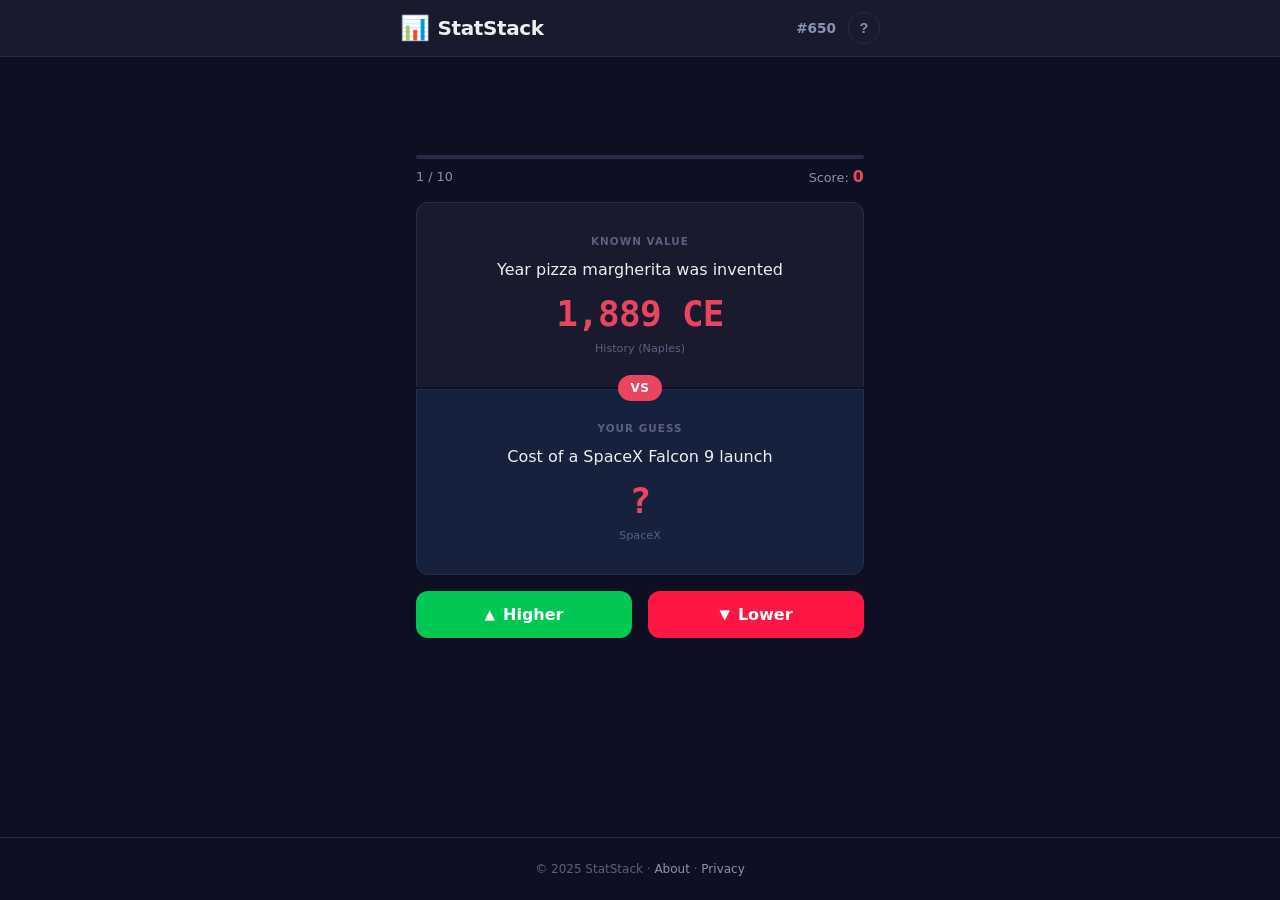
<file: index.html>
<!DOCTYPE html>
<html lang="en">
<head>
  <meta charset="UTF-8">
  <meta name="viewport" content="width=device-width, initial-scale=1.0">
  <title>StatStack — Daily Higher or Lower Statistics Game</title>
  <meta name="description" content="Test your knowledge with StatStack! Guess which statistic is higher or lower in this free daily trivia game. New challenge every day.">
  <meta name="keywords" content="statistics game, higher or lower, daily game, trivia, number game, StatStack">
  <link rel="canonical" href="https://thatch26.github.io/statstack/">

  <!-- Open Graph -->
  <meta property="og:title" content="StatStack — Daily Higher or Lower Statistics Game">
  <meta property="og:description" content="Guess which statistic is higher or lower. New challenge every day!">
  <meta property="og:type" content="website">
  <meta property="og:url" content="https://thatch26.github.io/statstack/">
  <meta property="og:image" content="https://thatch26.github.io/statstack/img/og-image.png">

  <!-- Twitter -->
  <meta name="twitter:card" content="summary_large_image">
  <meta name="twitter:title" content="StatStack — Daily Higher or Lower">
  <meta name="twitter:description" content="Guess which statistic is higher or lower. New challenge every day!">
  <meta name="twitter:image" content="https://thatch26.github.io/statstack/img/og-image.png">

  <!-- PWA -->
  <link rel="manifest" href="manifest.json">
  <meta name="theme-color" content="#1a1a2e">
  <meta name="apple-mobile-web-app-capable" content="yes">
  <meta name="apple-mobile-web-app-status-bar-style" content="black-translucent">

  <!-- Favicon -->
  <link rel="icon" href="img/favicon.svg" type="image/svg+xml">

  <!-- Styles -->
  <link rel="stylesheet" href="css/style.css">

  <!-- Structured Data -->
  <script type="application/ld+json">
  {
    "@context": "https://schema.org",
    "@type": "WebApplication",
    "name": "StatStack",
    "description": "A free daily higher-or-lower statistics guessing game.",
    "url": "https://thatch26.github.io/statstack/",
    "applicationCategory": "Game",
    "operatingSystem": "Any",
    "offers": { "@type": "Offer", "price": "0" }
  }
  </script>
</head>
<body>
  <!-- Header -->
  <header class="header">
    <div class="header-inner">
      <a href="/" class="logo">
        <span class="logo-icon">📊</span>
        <span class="logo-text">StatStack</span>
      </a>
      <div class="header-right">
        <span id="day-number" class="day-number"></span>
        <button id="help-btn" class="icon-btn" aria-label="How to play" title="How to play">?</button>
      </div>
    </div>
  </header>

  <!-- How to Play Modal -->
  <div id="help-modal" class="modal hidden">
    <div class="modal-content">
      <button class="modal-close" aria-label="Close">&times;</button>
      <h2>How to Play</h2>
      <p>You'll be shown two real-world statistics. One value is revealed — <strong>guess whether the hidden stat is higher or lower</strong>.</p>
      <ul>
        <li>🟩 = Correct guess</li>
        <li>🟥 = Wrong guess</li>
        <li>10 rounds per day</li>
        <li>New puzzle every midnight</li>
      </ul>
      <p><strong>Keyboard shortcuts:</strong> ↑ or H = Higher, ↓ or L = Lower, Enter = Next</p>
      <p>Share your results and challenge your friends!</p>
    </div>
  </div>

  <!-- Main -->
  <main class="main">
    <!-- Ad Slot: Top Banner -->
    <div class="ad-slot ad-top" id="ad-top">
      <!-- AdSense placeholder — replace with real ad unit after approval -->
    </div>

    <!-- Score Bar -->
    <div class="score-bar">
      <div class="progress-container">
        <div id="progress-fill" class="progress-fill"></div>
      </div>
      <div class="score-info">
        <span id="progress-text" class="progress-text">1 / 10</span>
        <span class="score-label">Score: <strong id="score-display">0</strong></span>
      </div>
    </div>

    <!-- Game Area -->
    <div id="game-area" class="game-area">
      <div class="cards-container">
        <!-- Card A (Known) -->
        <div id="card-a" class="card card-a">
          <div class="card-label">Known Value</div>
          <p id="stat-a-text" class="stat-text"></p>
          <p id="stat-a-value" class="stat-value"></p>
          <p id="stat-a-source" class="stat-source"></p>
        </div>

        <!-- VS Divider -->
        <div class="vs-divider">
          <span>VS</span>
        </div>

        <!-- Card B (Unknown) -->
        <div id="card-b" class="card card-b">
          <div class="card-label">Your Guess</div>
          <p id="stat-b-text" class="stat-text"></p>
          <p id="stat-b-value" class="stat-value">?</p>
          <p id="stat-b-source" class="stat-source"></p>
        </div>
      </div>

      <!-- Feedback -->
      <div id="feedback" class="feedback hidden"></div>

      <!-- Guess Buttons -->
      <div id="guess-buttons" class="guess-buttons">
        <button id="btn-higher" class="btn btn-higher">
          <span class="btn-arrow">▲</span>
          Higher
        </button>
        <button id="btn-lower" class="btn btn-lower">
          <span class="btn-arrow">▼</span>
          Lower
        </button>
      </div>

      <!-- Next Button -->
      <button id="next-button" class="btn btn-next hidden">Next</button>
    </div>

    <!-- Results Area -->
    <div id="results-area" class="results-area hidden">
      <h2 id="result-title" class="result-title"></h2>
      <div class="result-score-container">
        <span id="result-score" class="result-score"></span>
        <p id="result-message" class="result-message"></p>
      </div>

      <pre id="result-grid" class="result-grid"></pre>

      <button id="share-button" class="btn btn-share">
        📋 Share Results
      </button>

      <!-- Countdown -->
      <div class="countdown-container">
        <p class="countdown-label">Next StatStack in</p>
        <p id="countdown" class="countdown">00:00:00</p>
      </div>

      <!-- Stats -->
      <div class="stats-grid">
        <div class="stats-item">
          <span id="stat-played" class="stats-number">0</span>
          <span class="stats-label">Played</span>
        </div>
        <div class="stats-item">
          <span id="stat-win-pct" class="stats-number">0%</span>
          <span class="stats-label">7+ Score</span>
        </div>
        <div class="stats-item">
          <span id="stat-current-streak" class="stats-number">0</span>
          <span class="stats-label">Streak</span>
        </div>
        <div class="stats-item">
          <span id="stat-max-streak" class="stats-number">0</span>
          <span class="stats-label">Best</span>
        </div>
      </div>

      <!-- Ad Slot: Results -->
      <div class="ad-slot ad-results" id="ad-results">
        <!-- AdSense placeholder -->
      </div>
    </div>

    <!-- Ad Slot: Bottom Banner -->
    <div class="ad-slot ad-bottom" id="ad-bottom">
      <!-- AdSense placeholder -->
    </div>
  </main>

  <!-- Footer -->
  <footer class="footer">
    <p>&copy; 2025 StatStack &middot; <a href="about.html">About</a> &middot; <a href="privacy.html">Privacy</a></p>
  </footer>

  <!-- Toast -->
  <div id="toast" class="toast"></div>

  <!-- Scripts -->
  <script src="js/stats-data.js"></script>
  <script src="js/share.js"></script>
  <script src="js/game.js"></script>
  <script>
    // Help modal
    document.getElementById('help-btn').addEventListener('click', () => {
      document.getElementById('help-modal').classList.remove('hidden');
    });
    document.querySelector('.modal-close').addEventListener('click', () => {
      document.getElementById('help-modal').classList.add('hidden');
    });
    document.getElementById('help-modal').addEventListener('click', (e) => {
      if (e.target === e.currentTarget) e.currentTarget.classList.add('hidden');
    });
  </script>
</body>
</html>
</file>
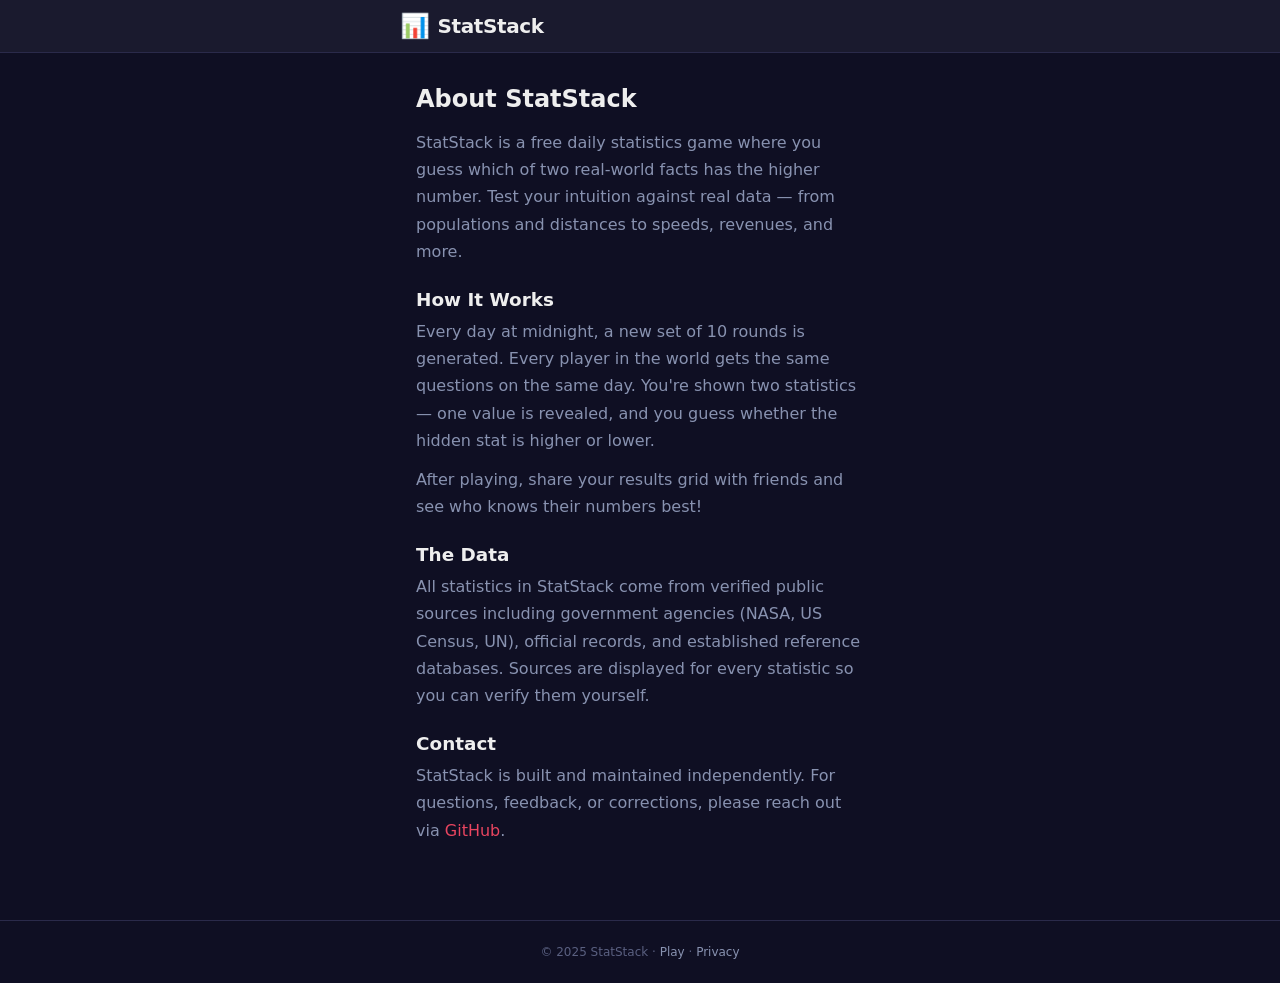
<file: about.html>
<!DOCTYPE html>
<html lang="en">
<head>
  <meta charset="UTF-8">
  <meta name="viewport" content="width=device-width, initial-scale=1.0">
  <title>About — StatStack</title>
  <meta name="description" content="Learn about StatStack, a free daily higher-or-lower statistics guessing game.">
  <link rel="canonical" href="https://thatch26.github.io/statstack/about.html">
  <link rel="icon" href="img/favicon.svg" type="image/svg+xml">
  <link rel="stylesheet" href="css/style.css">
</head>
<body>
  <header class="header">
    <div class="header-inner">
      <a href="/" class="logo">
        <span class="logo-icon">📊</span>
        <span class="logo-text">StatStack</span>
      </a>
    </div>
  </header>

  <main class="content-page">
    <h1>About StatStack</h1>

    <p>StatStack is a free daily statistics game where you guess which of two real-world facts has the higher number. Test your intuition against real data — from populations and distances to speeds, revenues, and more.</p>

    <h2>How It Works</h2>
    <p>Every day at midnight, a new set of 10 rounds is generated. Every player in the world gets the same questions on the same day. You're shown two statistics — one value is revealed, and you guess whether the hidden stat is higher or lower.</p>
    <p>After playing, share your results grid with friends and see who knows their numbers best!</p>

    <h2>The Data</h2>
    <p>All statistics in StatStack come from verified public sources including government agencies (NASA, US Census, UN), official records, and established reference databases. Sources are displayed for every statistic so you can verify them yourself.</p>

    <h2>Contact</h2>
    <p>StatStack is built and maintained independently. For questions, feedback, or corrections, please reach out via <a href="https://github.com/THatch26/statstack">GitHub</a>.</p>
  </main>

  <footer class="footer">
    <p>&copy; 2025 StatStack &middot; <a href="index.html">Play</a> &middot; <a href="privacy.html">Privacy</a></p>
  </footer>
</body>
</html>
</file>
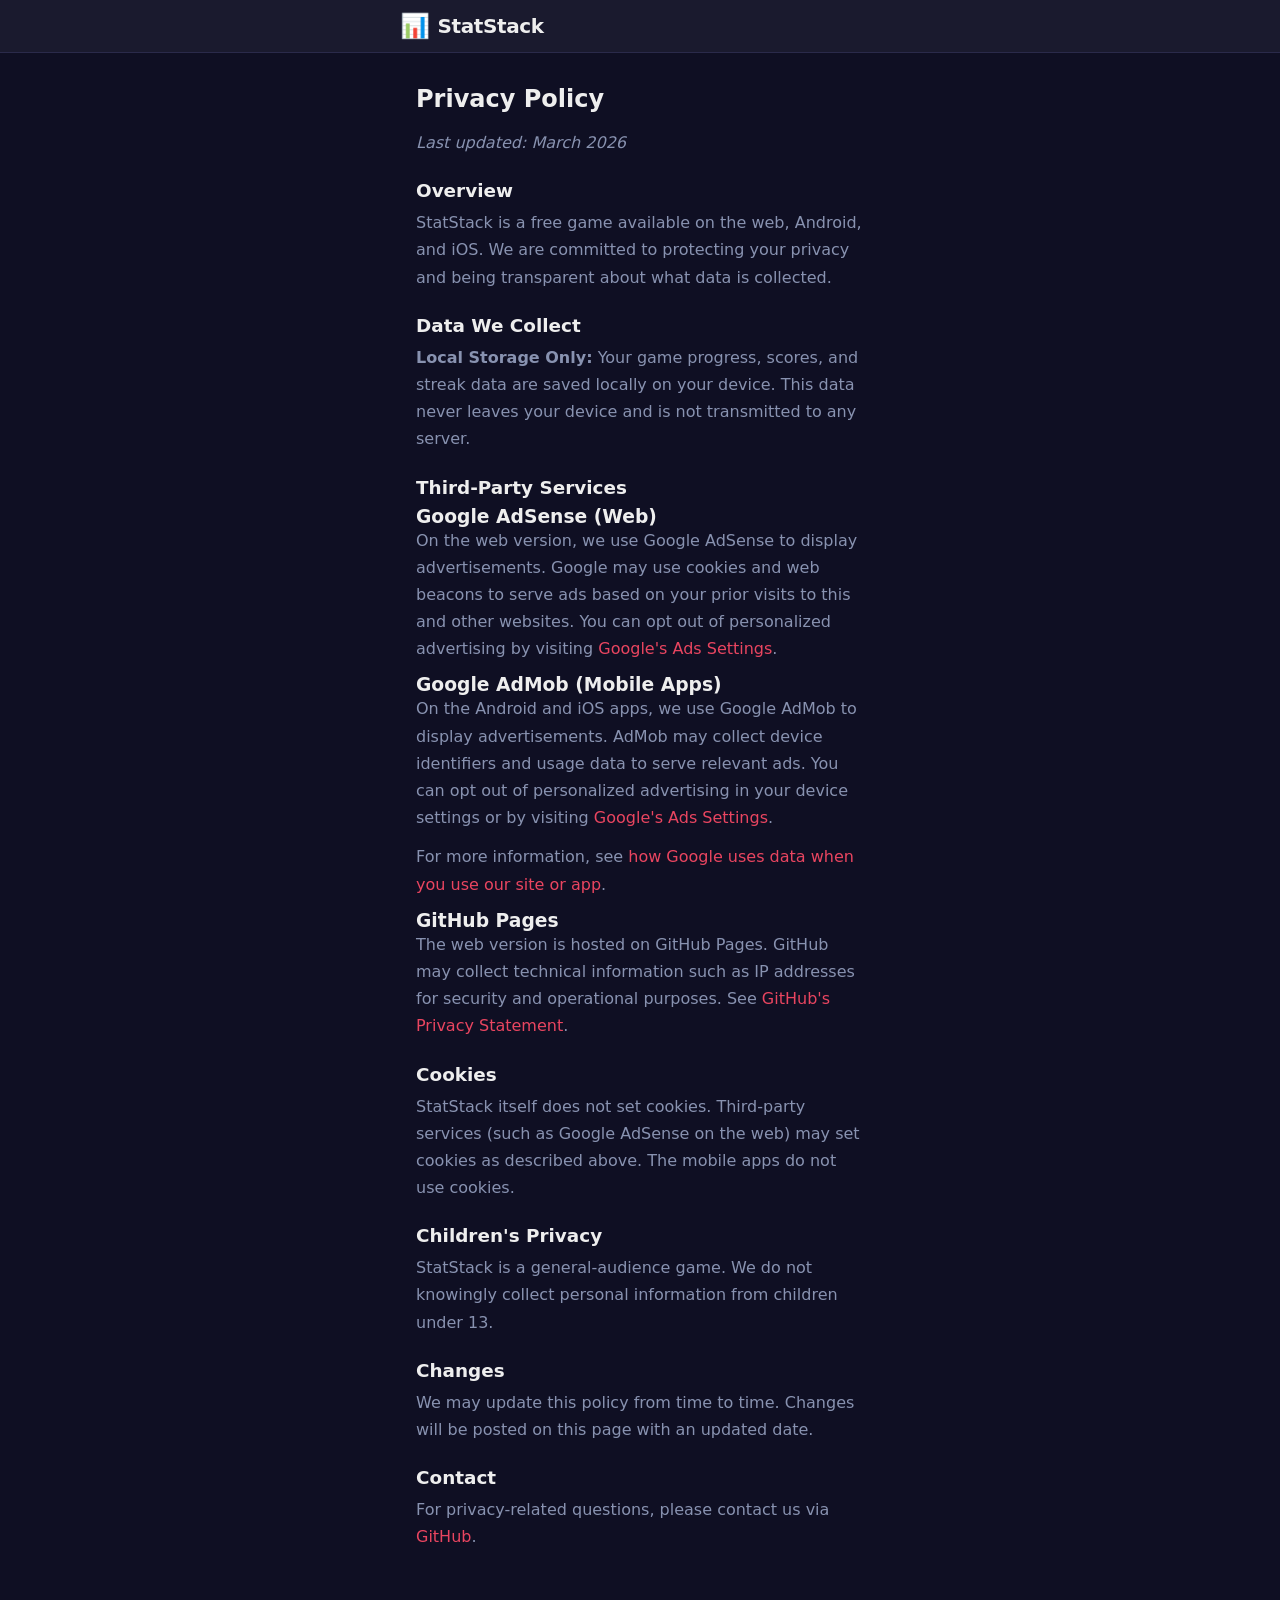
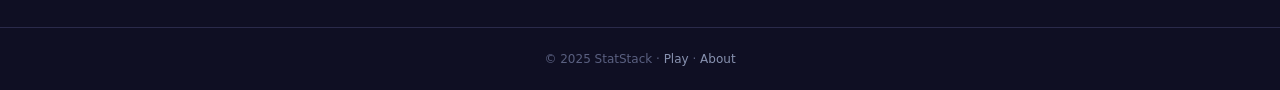
<file: privacy.html>
<!DOCTYPE html>
<html lang="en">
<head>
  <meta charset="UTF-8">
  <meta name="viewport" content="width=device-width, initial-scale=1.0, viewport-fit=cover">
  <title>Privacy Policy — StatStack</title>
  <meta name="description" content="Privacy policy for StatStack, a free daily statistics game.">
  <link rel="canonical" href="https://thatch26.github.io/statstack/privacy.html">
  <link rel="icon" href="img/favicon.svg" type="image/svg+xml">
  <link rel="stylesheet" href="css/style.css">
</head>
<body>
  <header class="header">
    <div class="header-inner">
      <a href="index.html" class="logo">
        <span class="logo-icon">📊</span>
        <span class="logo-text">StatStack</span>
      </a>
    </div>
  </header>

  <main class="content-page">
    <h1>Privacy Policy</h1>
    <p><em>Last updated: March 2026</em></p>

    <h2>Overview</h2>
    <p>StatStack is a free game available on the web, Android, and iOS. We are committed to protecting your privacy and being transparent about what data is collected.</p>

    <h2>Data We Collect</h2>
    <p><strong>Local Storage Only:</strong> Your game progress, scores, and streak data are saved locally on your device. This data never leaves your device and is not transmitted to any server.</p>

    <h2>Third-Party Services</h2>

    <h3>Google AdSense (Web)</h3>
    <p>On the web version, we use Google AdSense to display advertisements. Google may use cookies and web beacons to serve ads based on your prior visits to this and other websites. You can opt out of personalized advertising by visiting <a href="https://www.google.com/settings/ads" target="_blank" rel="noopener">Google's Ads Settings</a>.</p>

    <h3>Google AdMob (Mobile Apps)</h3>
    <p>On the Android and iOS apps, we use Google AdMob to display advertisements. AdMob may collect device identifiers and usage data to serve relevant ads. You can opt out of personalized advertising in your device settings or by visiting <a href="https://www.google.com/settings/ads" target="_blank" rel="noopener">Google's Ads Settings</a>.</p>
    <p>For more information, see <a href="https://policies.google.com/technologies/ads" target="_blank" rel="noopener">how Google uses data when you use our site or app</a>.</p>

    <h3>GitHub Pages</h3>
    <p>The web version is hosted on GitHub Pages. GitHub may collect technical information such as IP addresses for security and operational purposes. See <a href="https://docs.github.com/en/site-policy/privacy-policies/github-general-privacy-statement" target="_blank" rel="noopener">GitHub's Privacy Statement</a>.</p>

    <h2>Cookies</h2>
    <p>StatStack itself does not set cookies. Third-party services (such as Google AdSense on the web) may set cookies as described above. The mobile apps do not use cookies.</p>

    <h2>Children's Privacy</h2>
    <p>StatStack is a general-audience game. We do not knowingly collect personal information from children under 13.</p>

    <h2>Changes</h2>
    <p>We may update this policy from time to time. Changes will be posted on this page with an updated date.</p>

    <h2>Contact</h2>
    <p>For privacy-related questions, please contact us via <a href="https://github.com/THatch26/statstack">GitHub</a>.</p>
  </main>

  <footer class="footer">
    <p>&copy; 2025 StatStack &middot; <a href="index.html">Play</a> &middot; <a href="about.html">About</a></p>
  </footer>
</body>
</html>
</file>
<file: css/style.css>
/* === StatStack — Styles === */

/* --- Reset & Base --- */
*, *::before, *::after {
  box-sizing: border-box;
  margin: 0;
  padding: 0;
}

:root {
  --bg: #0f0f23;
  --bg-card: #1a1a2e;
  --bg-card-b: #16213e;
  --accent: #e94560;
  --accent-green: #00c853;
  --accent-red: #ff1744;
  --text: #eee;
  --text-muted: #8892b0;
  --text-dim: #5a6080;
  --border: #2a2a4a;
  --radius: 12px;
  --shadow: 0 4px 24px rgba(0,0,0,0.3);
  --font: 'Segoe UI', system-ui, -apple-system, sans-serif;
  --mono: 'SF Mono', 'Cascadia Code', 'Consolas', monospace;
  --max-width: 480px;
  --transition: 0.3s cubic-bezier(0.4, 0, 0.2, 1);
}

html {
  font-size: 16px;
  -webkit-text-size-adjust: 100%;
}

body {
  font-family: var(--font);
  background: var(--bg);
  color: var(--text);
  min-height: 100vh;
  min-height: 100dvh;
  display: flex;
  flex-direction: column;
  overflow-x: hidden;
  -webkit-font-smoothing: antialiased;
}

a {
  color: var(--accent);
  text-decoration: none;
}
a:hover {
  text-decoration: underline;
}

.hidden {
  display: none !important;
}

/* --- Header --- */
.header {
  position: sticky;
  top: 0;
  z-index: 100;
  background: var(--bg-card);
  border-bottom: 1px solid var(--border);
  padding: 0.75rem 1rem;
}

.header-inner {
  max-width: var(--max-width);
  margin: 0 auto;
  display: flex;
  align-items: center;
  justify-content: space-between;
}

.logo {
  display: flex;
  align-items: center;
  gap: 0.5rem;
  color: var(--text);
  text-decoration: none;
  font-weight: 700;
  font-size: 1.25rem;
  letter-spacing: -0.02em;
}

.logo-icon {
  font-size: 1.5rem;
}

.header-right {
  display: flex;
  align-items: center;
  gap: 0.75rem;
}

.day-number {
  color: var(--text-muted);
  font-size: 0.85rem;
  font-weight: 600;
}

.icon-btn {
  width: 32px;
  height: 32px;
  border-radius: 50%;
  border: 1px solid var(--border);
  background: transparent;
  color: var(--text-muted);
  font-size: 0.9rem;
  font-weight: 700;
  cursor: pointer;
  display: flex;
  align-items: center;
  justify-content: center;
  transition: var(--transition);
}
.icon-btn:hover {
  background: var(--border);
  color: var(--text);
}

/* --- Modal --- */
.modal {
  position: fixed;
  inset: 0;
  z-index: 200;
  background: rgba(0,0,0,0.7);
  display: flex;
  align-items: center;
  justify-content: center;
  padding: 1rem;
  animation: fadeIn 0.2s ease;
}

.modal-content {
  background: var(--bg-card);
  border: 1px solid var(--border);
  border-radius: var(--radius);
  padding: 2rem;
  max-width: 400px;
  width: 100%;
  position: relative;
}

.modal-content h2 {
  margin-bottom: 1rem;
  font-size: 1.25rem;
}

.modal-content p {
  margin-bottom: 0.75rem;
  color: var(--text-muted);
  line-height: 1.6;
}

.modal-content ul {
  list-style: none;
  margin-bottom: 0.75rem;
}

.modal-content li {
  padding: 0.25rem 0;
  color: var(--text-muted);
}

.modal-close {
  position: absolute;
  top: 0.75rem;
  right: 0.75rem;
  background: none;
  border: none;
  color: var(--text-muted);
  font-size: 1.5rem;
  cursor: pointer;
  line-height: 1;
}

/* --- Main --- */
.main {
  flex: 1;
  max-width: var(--max-width);
  width: 100%;
  margin: 0 auto;
  padding: 1rem;
}

/* --- Score Bar --- */
.score-bar {
  margin-bottom: 1rem;
}

.progress-container {
  height: 4px;
  background: var(--border);
  border-radius: 2px;
  overflow: hidden;
  margin-bottom: 0.5rem;
}

.progress-fill {
  height: 100%;
  background: var(--accent);
  border-radius: 2px;
  transition: width 0.4s ease;
  width: 0%;
}

.score-info {
  display: flex;
  justify-content: space-between;
  align-items: center;
}

.progress-text {
  color: var(--text-muted);
  font-size: 0.8rem;
}

.score-label {
  color: var(--text-muted);
  font-size: 0.8rem;
}

.score-label strong {
  color: var(--accent);
  font-size: 1rem;
}

/* --- Cards --- */
.game-area {
  display: flex;
  flex-direction: column;
  align-items: center;
  gap: 1rem;
}

.cards-container {
  width: 100%;
  display: flex;
  flex-direction: column;
  gap: 0;
  position: relative;
}

.card {
  background: var(--bg-card);
  border: 1px solid var(--border);
  border-radius: var(--radius);
  padding: 1.5rem;
  text-align: center;
  transition: var(--transition);
  position: relative;
}

.card-a {
  border-bottom-left-radius: 0;
  border-bottom-right-radius: 0;
  border-bottom: none;
}

.card-b {
  border-top-left-radius: 0;
  border-top-right-radius: 0;
  background: var(--bg-card-b);
}

.card-label {
  font-size: 0.65rem;
  text-transform: uppercase;
  letter-spacing: 0.1em;
  color: var(--text-dim);
  margin-bottom: 0.75rem;
  font-weight: 600;
}

.stat-text {
  font-size: 1rem;
  font-weight: 500;
  line-height: 1.4;
  color: var(--text);
  margin-bottom: 0.75rem;
}

.stat-value {
  font-size: 2rem;
  font-weight: 800;
  color: var(--accent);
  font-family: var(--mono);
  letter-spacing: -0.02em;
  transition: all 0.4s ease;
}

.stat-value.revealed {
  animation: revealPop 0.5s cubic-bezier(0.175, 0.885, 0.32, 1.275);
}

.stat-source {
  font-size: 0.7rem;
  color: var(--text-dim);
  margin-top: 0.5rem;
}

/* VS Divider */
.vs-divider {
  display: flex;
  align-items: center;
  justify-content: center;
  position: relative;
  z-index: 2;
  margin: -0.75rem 0;
}

.vs-divider span {
  background: var(--accent);
  color: white;
  font-weight: 800;
  font-size: 0.75rem;
  padding: 0.35rem 0.75rem;
  border-radius: 999px;
  letter-spacing: 0.05em;
}

/* Card State Colors */
.card.correct {
  border-color: var(--accent-green);
  box-shadow: 0 0 20px rgba(0, 200, 83, 0.15);
}

.card.wrong {
  border-color: var(--accent-red);
  box-shadow: 0 0 20px rgba(255, 23, 68, 0.15);
}

/* --- Feedback --- */
.feedback {
  font-size: 1.1rem;
  font-weight: 700;
  text-align: center;
  padding: 0.5rem;
  animation: fadeIn 0.3s ease;
}

.feedback-correct {
  color: var(--accent-green);
}

.feedback-wrong {
  color: var(--accent-red);
}

/* --- Buttons --- */
.guess-buttons {
  display: flex;
  gap: 0.75rem;
  width: 100%;
}

.btn {
  display: inline-flex;
  align-items: center;
  justify-content: center;
  gap: 0.5rem;
  padding: 0.875rem 1.5rem;
  border: none;
  border-radius: var(--radius);
  font-size: 1rem;
  font-weight: 700;
  cursor: pointer;
  transition: var(--transition);
  font-family: var(--font);
  -webkit-tap-highlight-color: transparent;
}

.btn:active {
  transform: scale(0.97);
}

.btn:disabled {
  opacity: 0.5;
  cursor: not-allowed;
  transform: none;
}

.btn-higher {
  flex: 1;
  background: var(--accent-green);
  color: #fff;
}
.btn-higher:hover:not(:disabled) {
  background: #00e676;
  box-shadow: 0 4px 16px rgba(0, 200, 83, 0.3);
}

.btn-lower {
  flex: 1;
  background: var(--accent-red);
  color: #fff;
}
.btn-lower:hover:not(:disabled) {
  background: #ff5252;
  box-shadow: 0 4px 16px rgba(255, 23, 68, 0.3);
}

.btn-arrow {
  font-size: 0.85rem;
}

.btn-next {
  width: 100%;
  background: var(--accent);
  color: #fff;
  font-size: 1.1rem;
}
.btn-next:hover {
  background: #f25672;
  box-shadow: 0 4px 16px rgba(233, 69, 96, 0.3);
}

.btn-share {
  width: 100%;
  background: var(--accent);
  color: #fff;
  font-size: 1.1rem;
  margin-bottom: 1rem;
}
.btn-share:hover {
  background: #f25672;
}

/* --- Results --- */
.results-area {
  text-align: center;
  animation: fadeIn 0.5s ease;
}

.result-title {
  font-size: 1.5rem;
  font-weight: 800;
  margin-bottom: 0.5rem;
  letter-spacing: -0.02em;
}

.result-score-container {
  margin-bottom: 1.25rem;
}

.result-score {
  font-size: 2.5rem;
  font-weight: 900;
  color: var(--accent);
  font-family: var(--mono);
}

.result-message {
  color: var(--text-muted);
  margin-top: 0.25rem;
  font-size: 0.95rem;
}

.result-grid {
  font-size: 1.75rem;
  line-height: 1.5;
  letter-spacing: 0.15em;
  margin: 1rem auto;
  text-align: center;
  font-family: 'Apple Color Emoji', 'Segoe UI Emoji', sans-serif;
}

/* --- Countdown --- */
.countdown-container {
  margin: 1.5rem 0;
  padding: 1rem;
  background: var(--bg-card);
  border: 1px solid var(--border);
  border-radius: var(--radius);
}

.countdown-label {
  color: var(--text-muted);
  font-size: 0.8rem;
  margin-bottom: 0.25rem;
}

.countdown {
  font-size: 1.75rem;
  font-weight: 800;
  font-family: var(--mono);
  color: var(--text);
  letter-spacing: 0.05em;
}

/* --- Stats Grid --- */
.stats-grid {
  display: grid;
  grid-template-columns: repeat(4, 1fr);
  gap: 0.5rem;
  margin-top: 1.25rem;
}

.stats-item {
  display: flex;
  flex-direction: column;
  align-items: center;
  padding: 0.75rem 0.25rem;
  background: var(--bg-card);
  border: 1px solid var(--border);
  border-radius: 8px;
}

.stats-number {
  font-size: 1.25rem;
  font-weight: 800;
  color: var(--text);
}

.stats-label {
  font-size: 0.65rem;
  color: var(--text-dim);
  text-transform: uppercase;
  letter-spacing: 0.05em;
  margin-top: 0.15rem;
}

/* --- Ad Slots --- */
.ad-slot {
  min-height: 50px;
  display: flex;
  align-items: center;
  justify-content: center;
  margin: 1rem 0;
}

.ad-slot:empty {
  display: none;
}

/* --- Toast --- */
.toast {
  position: fixed;
  bottom: 2rem;
  left: 50%;
  transform: translateX(-50%) translateY(100px);
  background: var(--bg-card);
  color: var(--text);
  border: 1px solid var(--border);
  padding: 0.75rem 1.5rem;
  border-radius: 999px;
  font-size: 0.85rem;
  font-weight: 600;
  opacity: 0;
  transition: all 0.3s ease;
  z-index: 300;
  pointer-events: none;
}

.toast.show {
  opacity: 1;
  transform: translateX(-50%) translateY(0);
}

/* --- Footer --- */
.footer {
  text-align: center;
  padding: 1.5rem 1rem;
  color: var(--text-dim);
  font-size: 0.75rem;
  border-top: 1px solid var(--border);
  margin-top: 2rem;
}

.footer a {
  color: var(--text-muted);
}
.footer a:hover {
  color: var(--text);
}

/* --- Animations --- */
@keyframes fadeIn {
  from { opacity: 0; transform: translateY(8px); }
  to { opacity: 1; transform: translateY(0); }
}

@keyframes revealPop {
  0% { transform: scale(0.8); opacity: 0.5; }
  50% { transform: scale(1.1); }
  100% { transform: scale(1); opacity: 1; }
}

.fade-in {
  animation: fadeIn 0.35s ease;
}

/* --- Responsive --- */
@media (max-width: 380px) {
  .stat-value {
    font-size: 1.5rem;
  }
  .stat-text {
    font-size: 0.9rem;
  }
  .result-grid {
    font-size: 1.5rem;
  }
  .stats-grid {
    grid-template-columns: repeat(2, 1fr);
  }
}

@media (min-width: 600px) {
  .card {
    padding: 2rem;
  }
  .stat-value {
    font-size: 2.25rem;
  }
  .guess-buttons {
    gap: 1rem;
  }
}

/* --- Content Pages (about, privacy) --- */
.content-page {
  max-width: var(--max-width);
  margin: 0 auto;
  padding: 2rem 1rem;
}

.content-page h1 {
  font-size: 1.5rem;
  margin-bottom: 1rem;
}

.content-page h2 {
  font-size: 1.15rem;
  margin-top: 1.5rem;
  margin-bottom: 0.5rem;
}

.content-page p {
  color: var(--text-muted);
  line-height: 1.7;
  margin-bottom: 0.75rem;
}

.content-page ul {
  color: var(--text-muted);
  margin-left: 1.25rem;
  margin-bottom: 0.75rem;
}

.content-page li {
  margin-bottom: 0.25rem;
  line-height: 1.6;
}

.content-page a {
  color: var(--accent);
}

/* --- Selection color --- */
::selection {
  background: var(--accent);
  color: #fff;
}
</file>
